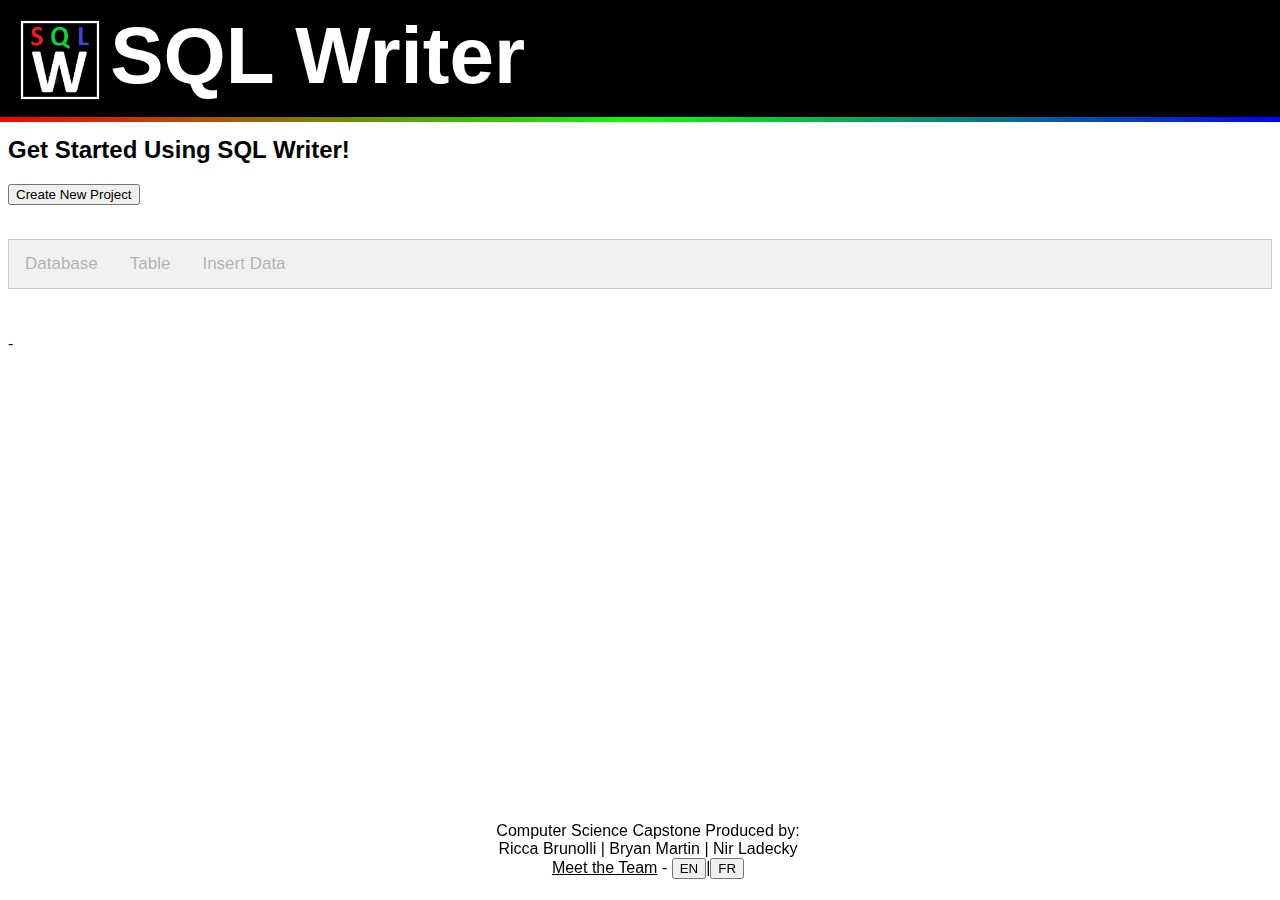
<file: index.html>
<!DOCTYPE html>
<html>
	<head>
		<meta name="viewport" content="width=device-width, initial-scale=1">
		<link rel="stylesheet" type="text/css" href="sqlWriterStyle.css">
		<script src="https://ajax.googleapis.com/ajax/libs/jquery/3.3.1/jquery.min.js"></script>
	</head>
	<body>
		<header>
			<h1><img id="logo" src="images/SQLWriterLogo2.jpg">SQL Writer</h1>
			<div id="RGBline"></div>
		</header>

		<br><br><br><br><br><br>

		<h2 id="introTitle" >Get Started Using SQL Writer!</h2>

		<!-- Trigger/Open The Modal -->
		<button id="myBtn">Create New Project</button>

		<!-- The Modal -->
		<div id="myModal" class="modal">

			<!-- Modal content -->
			<div class="modal-content">
				<div class="modal-header">
					<span class="close">&times;</span>
					<h2>Create New Project</h2>
				</div>
				<div class="modal-body">
					<p>Select a language for your project</p>
					<select id="language">
						<option value="0">Select a Language</option>
						<option value="1">SQL</option>
						<option value="2">mySQL</option>
					</select>
					<button onclick="getElementById('languageSelect').innerHTML=languageFunction(); nameFunction(); scriptButton(); hideIntro()">Ok</button>
				</div>
				<div><br><br></div>
				<div class="modal-footer"><h3></h3></div>
			</div>
		</div>
		<div><br></div>
		<!-- Place holder for displaying users language selection -->
		<p id="languageSelect"></p>

		<!-- The tab functionality -->
		<div class="tab">
			<button class="tablinks" id="dbbutton" disabled onclick="openCRUD(event, 'Database')">Database</button>
			<button class="tablinks" id="tablebutton" disabled onclick="openCRUD(event, 'Table')">Table</button>
			<button class="tablinks" id="databutton" disabled onclick="openCRUD(event, 'InsertData')">Insert Data</button>
		</div>

		<!-- DATABASE CREATION TAB -->
		<div id="Database" class="tabcontent">
			<h3>Database</h3>
			<p id="newDatabase"></p>
			<div style="padding-left: 40px;">
			<div class="speech-bubble">
			<div class="arrow bottom right"></div>
			Select the Table tab
			</div>
			</div>
			<img id="bounce" title="Mr. Bear" src="images/prancing_bear.gif">
		  </div>

		<!-- TABLE CREATION TAB -->
		<div id="Table" class="tabcontent">
			<!-- <h3>Table</h3> -->
			<p>Let's create a table now</p>
			<button onclick="tableButton()">Create Table</button>

			<div id ="nameTable" class="tablename">
				<p><strong>Enter a name for your table</strong></p>
				<p>
					<!-- placeholder="Enter Table Name" -->
					<input type="text" name="tablename" id="tn" value="aTable">
					<button id="new-column-button" onclick="makeTable(tn.value)">Ok</button>
				</p>
				<p id="newP"><b>Now let's add some columns to your table</b></p>
				<div style="width: 600px; display: table-cell;">
					<table id="newColumn" class="columnname">
						<tr>
							<td id="tablecolumn-names">Attribute Title</td>
							<td id="tablecolumn-names">Type</td>
							<td id="tablecolumn-names">Size</td>
							<td id="tablecolumn-names">Null</td>
							<td id="tablecolumn-names">Unique</td>
							<td id="tablecolumn-names"></td>
							<td id="tablecolumn-names"></td>
						</tr>
						<tr id="tablerow0">

							<!-- TITLE COLUMN -->
							<td id="tablecolumn-names">
								<input id="title-column0" type="text" name="acolumn" placeholder="column name">
							</td>

							<!-- TYPE COLUMN -->
							<td id="tablecolumn-names">
								<select id="type-column0" name="type">
									<option value="0">Select a data type</option>
									<option value="varchar">varchar</option>
									<option value="integer">integer</option>
									<option value="decimal">decimal</option>
									<option value="datetime">datetime</option>
									<option value="char">char</option>
								</select>
							</td>

							<!-- SIZE COLUMN -->
                            <td id="tablecolumn-names">
                                <input id="size-column0" type="number" name="size" placeholder="column size">
                            </td>

							<!-- NULL COLUMN -->
							<td id="tablecolumn-names">
								<input id="null-column0" type ="checkbox" name="null" value="null">
							</td>

							<!-- UNIQUE COLUMN -->
							<td id="tablecolumn-names">
								<input id="unique-column0" type ="checkbox" name="unique" value="unique">
							</td>

							<!-- REMOVE ROW COLUMN -->
							<td id="tablecolumn-names">
								<a href="#" title="" id="remove-column0" class="remove-column">Remove</a>
							</td>

							<!-- SAVE ATTRIBUTE COLUMN -->
							<td id="tablecolumn-names">
								<a href="#" name="0" id="save-column0" class="save-column" onclick="saveAttribute(this.name)">SAVE</a>
							</td>
						</tr>
					</table>
					<div style="padding-top: 10px;">
					<button title="" id="add-col" class="add-column">+</button>
					<div style="text-align: right;">
					<button id="save-table" onclick="saveTable(); displayInsert()">Save Table</button>
					</div>
					</div>
				</div>

				<!-- TOOL-TIP / INFORMATION -->
				<div style="display: table-cell; padding-left: 50px;">
					<div style="padding-left: 45px">
						<div id="question" class="speech-bubble">
								<div class="arrow bottom right"></div>
								Click me for additional information on creating tables
								</div>
								</div>
					<p id="bounce-image">
						<a href="https://www.w3schools.com/sql/sql_create_table.asp" target="_blank"><img id="bounce" title="help" src="images/prancing_bear.gif"></a>
					</p>
				</div>
				</div>
			</div>

		<!-- DATA INSERTION TAB -->
		<div id="InsertData" class="tabcontent">
			<div style="width: 600px; display: table-cell;">
				<table>
					<tr>
						<td>Insert Data Into Your Table</td>
						<!-- TOOLTIP -->
						<td valign=top align=right style="padding-left: 150px">
						<a href="https://www.w3schools.com/sql/sql_insert.asp" target="_blank"><img id="bounce" title="help" src="images/prancing_bear.gif"></a>
						</td>
						<td valign=top align=left>
								<div class="speech-bubble">
								<div class="arrow left"></div>
									I can help
								</div>
					</td>
					</tr>
				</table>
			</div>
			<!-- Place holder table for displaying table name and column name along with fields from Table Tab -->
			<div id="insertDisplay">
				<h3 id="existing_table"></h3>
				<table id="insertDataTables" class="addAttributeTable0">
				</table>
				<div style="padding-top: 10px;">
				<button title="" id="add-data-id" class="add-data">+</button>
				</div>
					<div style="display: table-cell;">
						<table id="insertDataTables" class="addAttributeTable">
						</table>
					</div>
			</div>
		</div>

		<!--Buttons for toggle display of viewing script and clearing data/refreshing page-->
		<p id="displayButton" style="display: none">
			<button onclick="changeButton(this);getElementById('displayScript').innerHTML=scriptView()">View Script</button>
			<button onclick="clearFunction()">Clear All</button>
		</p>

		<!-- Place holder for displaying script -->
		<p id="clearMe"></p>
		<p id="scriptDisplay"></p>


		<script>
		// Get the modal
		var modal = document.getElementById('myModal');

		// Get the button that opens the modal
		var btn = document.getElementById("myBtn");

		// Get the <span> element that closes the modal
		var span = document.getElementsByClassName("close")[0];

		// When the user clicks the button, open the modal
		btn.onclick = function() {
			modal.style.display = "block";
		}

		// When the user clicks on <span> (x), close the modal
		span.onclick = function() {
			modal.style.display = "none";
		}

		// When the user clicks anywhere outside of the modal, close it
		window.onclick = function(event) {
			if (event.target == modal) {
				modal.style.display = "none";
			}
		}
		</script>
		<script src="sqlWriter.js"></script>
		<script src="table.js"></script>
		<script src="insert.js"></script>
		<script src="scriptGenerator.js"></script>
		<script src="languages.js"></script>

<!--Footer -->
	<div style="position: relative; width: 100%; padding: 30px 0px 0px 0px">
		<p id="aboutus" style="position:fixed; width:100%; text-align: center; bottom: 5px;">
		Computer Science Capstone Produced by:<br>Ricca Brunolli | Bryan Martin | Nir Ladecky<br>
		<a href="files/AboutUs.html" target="_blank">Meet the Team</a> - <button id="english" title="EN" onclick="swapLang(this.title)">EN</button>|<button id="french" title="FR" onclick="swapLang(this.title)">FR</button></p>-</p>
	</div>
	</body>
</html>
</file>
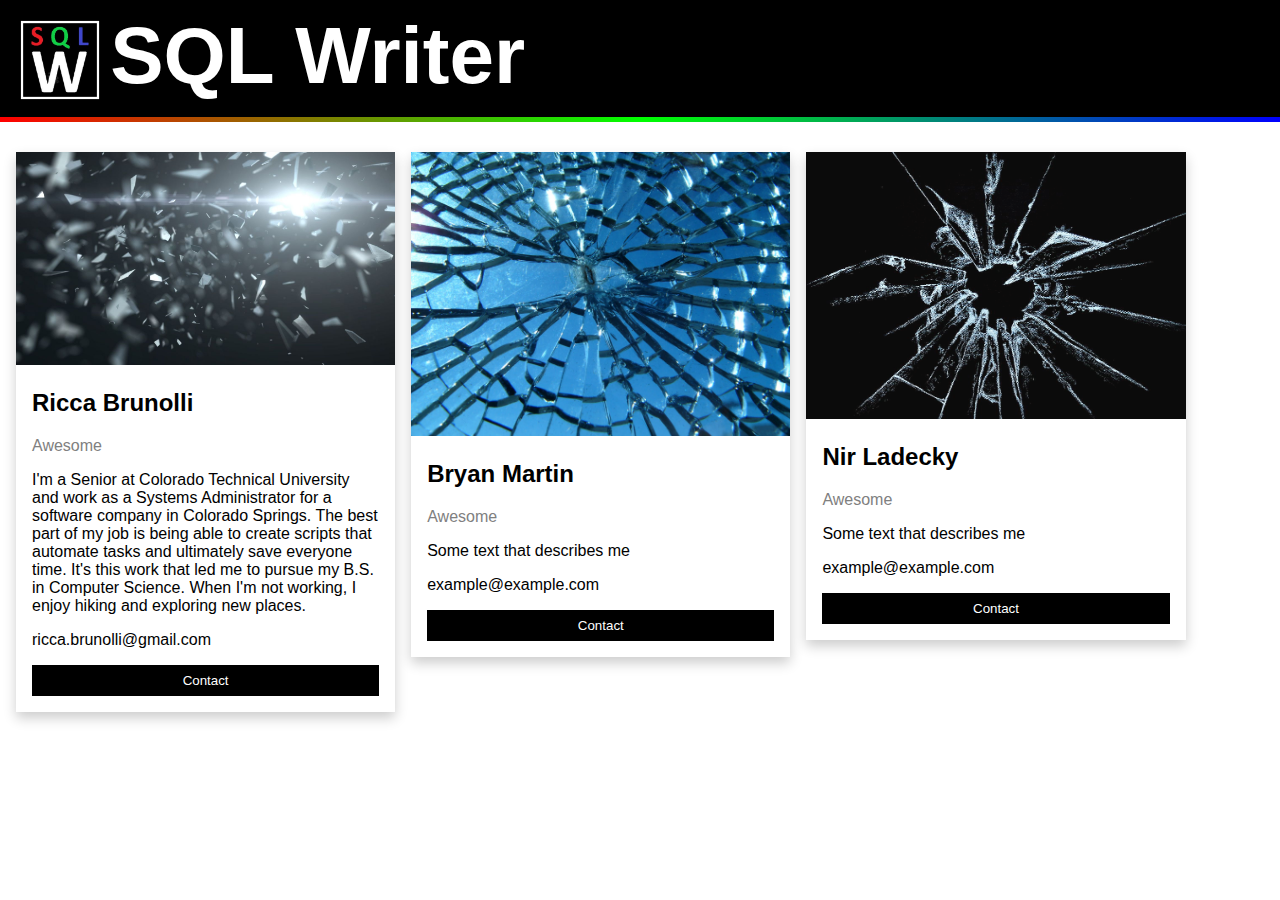
<file: files/AboutUs.html>
<!DOCTYPE html>
<html>
<head>
<meta name="viewport" content="width=device-width, initial-scale=1">
<link rel="stylesheet" type="text/css" href="AboutUsStyle.css">
<link rel="stylesheet" type="text/css" href="../sqlWriterStyle.css">

</head>
<body>
<header>
    <h1><a href="../index.html"><img id="logo" src="../images/SQLWriterLogo2.jpg">SQL Writer</a></h1>
    <div id="RGBline"></div>
</header>
<br><br><br><br><br><br><br><br>

<div class="row">
    <div class="column">
      <div class="card">
        <img src="../images/shattered-glass-18228.jpg" alt="Ricca" style="width:100%">
        <div class="container">
          <h2>Ricca Brunolli</h2>
          <p class="title">Awesome</p>
          <p>I'm a Senior at Colorado Technical University and work as a Systems Administrator for a software company in Colorado Springs.
              The best part of my job is being able to create scripts that automate tasks and ultimately save everyone time.
              It&#39s this work that led me to pursue my B.S. in Computer Science.
              When I&#39m not working, I enjoy hiking and exploring new places.</p>
          <p>ricca.brunolli@gmail.com</p>
          <p><button class="button" onclick="window.open('mailto:ricca.brunolli@gmail.com?subject=hello&body=Id like to offer you a job','email');">Contact</button></p>
        </div>
      </div>
    </div>

    <div class="column">
      <div class="card">
        <img src="../images/shattered-glass.jpg" alt="Mike" style="width:100%">
        <div class="container">
          <h2>Bryan Martin</h2>
          <p class="title">Awesome</p>
          <p>Some text that describes me</p>
          <p>example@example.com</p>
          <p><button class="button">Contact</button></p>
        </div>
      </div>
    </div>

    <div class="column">
      <div class="card">
        <img src="../images/shattered-shreekant-plappally.jpg" alt="John" style="width:100%">
        <div class="container">
          <h2>Nir Ladecky</h2>
          <p class="title">Awesome</p>
          <p>Some text that describes me</p>
          <p>example@example.com</p>
          <p><button class="button">Contact</button></p>
        </div>
      </div>
    </div>
</div>
</file>
<file: sqlWriterStyle.css>
body {font-family: Arial, Helvetica, sans-serif;}

header{
    position:absolute;
    background-color:black;
    color:white;
    top:0px;
    width:99.97%;
    left:0.01%;
    right:0.01%;
}
#RGBline{
    position:absolute;
    bottom:0px;
    height:5px;
    width:100%;
    background: linear-gradient(to right, red, lime, blue);
}
h1{
    font-size:80px;
    margin:10px 10px 20px 10px;
}
footer{
    position:absolute;
    text-align:center;
    bottom:0px;
    width:99%;
    left:0.05%;
    right:0.05%;
}
nav{
    text-align:center;
}
#logo{
    width:80px;
    height:80px;
    padding:10px 10px 0px 10px;
    float:left;
}

/* The Modal (background) */
.modal {
    display: none; /* Hidden by default */
    position: fixed; /* Stay in place */
    z-index: 1; /* Sit on top */
    padding-top: 100px; /* Location of the box */
    left: 0;
    top: 0;
    width: 100%; /* Full width */
    height: 100%; /* Full height */
    overflow: auto; /* Enable scroll if needed */
    background-color: rgb(24,22,22); /* Fallback color */
    background-color: rgba(0,0,0,0.4); /* Black w/ opacity */
}

/* Modal Content */
.modal-content {
    position: relative;
    background-color: #fafcfc;
    margin: auto;
    padding: 0;
    border: 1px solid #888;
    width: 80%;
    box-shadow: 0 4px 8px 0 rgba(0,0,0,0.2),0 6px 20px 0 rgba(0,0,0,0.19);
    -webkit-animation-name: animatetop;
    -webkit-animation-duration: 0.4s;
    animation-name: animatetop;
    animation-duration: 0.4s
}

/* Add Animation */
@-webkit-keyframes animatetop {
    from {top:-300px; opacity:0}
    to {top:0; opacity:1}
}

@keyframes animatetop {
    from {top:-300px; opacity:0}
    to {top:0; opacity:1}
}

/* The Close Button */
.close {
    color: white;
    float: right;
    font-size: 28px;
    font-weight: bold;
}

.close:hover,
.close:focus {
    color: #000;
    text-decoration: none;
    cursor: pointer;
}

.modal-header {
    padding: 2px 16px;
    background-color: #7f807f;
    color: white;
}

.modal-body {padding: 2px 16px;}

.modal-footer {
    padding: 2px 16px;
    background: linear-gradient(to right, red, lime, blue);
    color: white;
}


/* Style the tab */
.tab {
    overflow: hidden;
    border: 1px solid #ccc;
    background-color: #f1f1f1;
}

/* Style the buttons inside the tab */
.tab button {
    background-color: inherit;
    float: left;
    border: none;
    outline: none;
    cursor: pointer;
    padding: 14px 16px;
    transition: 0.3s;
    font-size: 17px;
}

/* Change background color of buttons on hover */
.tab button:hover {
    background-color: #ddd;
}

/* Create an active/current tablink class */
.tab button.active {
    background-color: #ccc;
}

/* Style the tab content */
.tabcontent {
    display: none;
    padding: 6px 12px;
    border: 1px solid #ccc;
    border-top: none;
}

/* Style the table button */
.tablename {
    display: none;
    padding: 6px 12px;
    border: 1px solid #ccc;
    margin-top: 8px;
}

#tablecolumn {
    padding: 6px 75px;
}

#tablecolumn-names {
    padding-right: 16px;
    padding: 5px;
}

#tablecolumn-null {
    padding-left: 16px;
}

.columnname {
    display: none;
    padding: 6px 12px;
    border: 1px solid #ccc;
}

#question, #bounce-image, #newP, #add-col, #rm-col, #save-table {
    display: none;
}

#newColumn, #insertDataTables {
    background-color: rgb(214, 213, 213);
}

/*Styling for bear tooltip.  Includes webkit animation to make it boucne*/
#bounce {
    width:60px;
    height:60px;
    padding:10px 10px 0px 10px;
    opacity: 1;
    background: green;
    color:#fff;
    border-radius:50%;
    -webkit-animation: bounce .3s infinite alternate;
    -moz-animation: bounce .3s infinite alternate;
    animation: bounce .3s infinite alternate;
    animation-iteration-count: 6;
}

/*highlight bear tooltip on mouse hover */
#bounce:hover {
    background: yellow;
    margin-top: 4px;
}

/*Animate bear tooltip */
@-webkit-keyframes bounce {
    to { -webkit-transform: scale(1.2); }
  }
@-moz-keyframes bounce {
    to { -moz-transform: scale(1.2); }
  }
@keyframes bounce {
    to { transform: scale(1.2); }
  }

/*created shadow around add button to create pressing effect*/
button.add-column, button.add-data {
    padding:5px 10px;
    border-radius: 20%;
}

/*save table button*/
button#save-table {
    padding: 5px 10px;
    border-radius: 10%;
}

/*get rid of the default purple color of links */
a {
    color: inherit;
}

/*Speech bubble for bear tooltip*/
.speech-bubble {
    background-color: #f1f1f1;
    border: 3px solid #c8c8c8;
    border-radius: 5px;
    width: 100px;
    text-align: center;
    padding: 10px;
    position: relative;
    margin: 0 0 5px;
}
.speech-bubble .arrow {
    border-style: solid;
    position: absolute;
}

.bottom {
    border-color: #c8c8c8 transparent transparent transparent;
    border-width: 8px 8px 0px 8px;
    bottom: -8px;
}

.bottom:after {
    border-color: #f1f1f1 transparent transparent transparent;
    border-style: solid;
    border-width: 7px 7px 0px 7px;
    bottom: 1px;
    content: "";
    position: absolute;
    left: -7px;
}

.left {
    border-color: #f1f1f1 transparent transparent transparent;
    border-width: 20px 0px 0px 20px;
    left: -10px;
}

.left:after {
    border-color: #f1f1f1 transparent transparent transparent;
    border-style: solid;
    border-width: 10px 0px 0px 10px;
    bottom: 1px;
    content: "";
    position: absolute;
    left: -7px;
}

tr.add_insert_column {
    padding-right: 16px;
    padding: 5px;
}

/* NEW CONTENT */
</file>
<file: files/AboutUsStyle.css>
/* Three columns side by side */
.column {
    float: left;
    width: 30%;
    margin-bottom: 16px;
    padding: 0 8px;
}

/* Display the columns below each other instead of side by side on small screens
@media screen and (max-width: 650px) {
    .column {
    width: 100%;
    display: block;
    }
}*/

/* Add some shadows to create a card effect */
.card {
    box-shadow: 0 6px 12px 0 rgba(0, 0, 0, 0.2);
}

/* Some left and right padding inside the container */
.container {
    padding: 0 16px;
}

/* Clear floats */
.container::after, .row::after {
    content: "";
    clear: both;
    display: table;
}

.title {
    color: grey;
}

.button {
    border: none;
    outline: 0;
    display: inline-block;
    padding: 8px;
    color: white;
    background-color: #000;
    text-align: center;
    cursor: pointer;
    width: 100%;
}

.button:hover {
    background-color: #555;
}

a {
    color: inherit;
    text-decoration: none;
}
</file>
